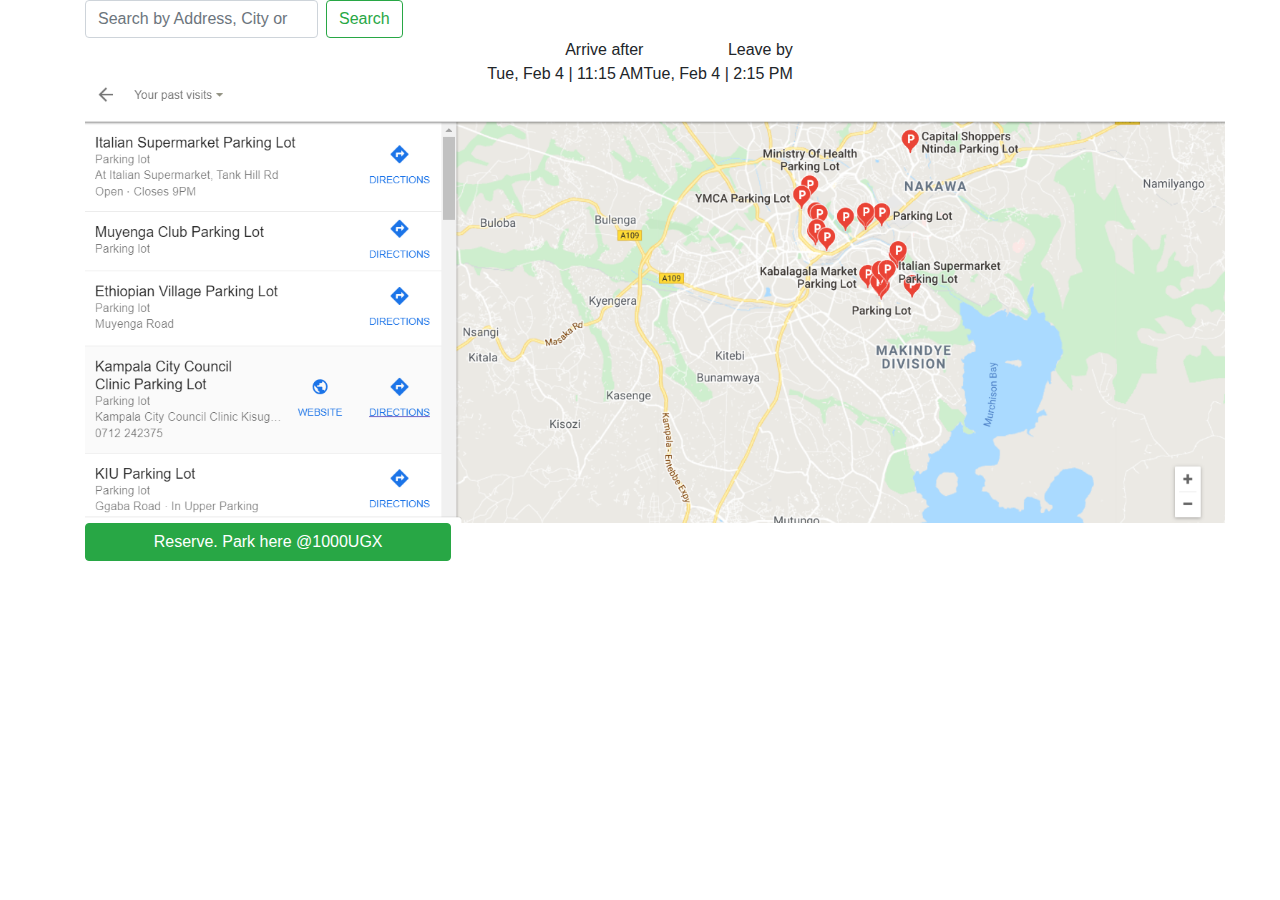
<file: index2.html>
<!DOCTYPE html>
<html>
  <title>Free Slot</title>
  <head>
    <link rel="stylesheet" href="css/bootstrap.min.css">
    <link rel="stylesheet" href="css/style.css">
  </head>
  <body>
        <!--nav bar-->
    <div class="container">
      <div class="row">
        <div class="col-md-auto">
        <form class="form-inline my-2 my-lg-0">
          <input class="form-control mr-sm-2" type="search" placeholder="Search by Address, City or State" aria-label="Search">
          <button class="btn btn-outline-success my-2 my-sm-0" type="submit">Search</button>
        </form>
      </div>
      <!--<div class="col">
        Arrive After
        Leave by
      </div>-->
</div>
</div>
<section>
  <div class="container" style="text-align: right;">
    <div class="row justify-content-center align-items-center">
      <div class="with-tooltip-styles__Root-bse18m-0 kJOBOw" data-tooltip-datetime-control="Select the date and time of your parking session.">
        <div class="desktop-search-toolbar-styles__StyledDateGroup-sc-2xtl86-3 goMNEK">
          <div class="desktop-search-toolbar-styles__StyledDateGroupStart-sc-2xtl86-4 iDSLgF datetime-styles__StyledRoot-w3rowg-0 itUbre">
            <div class="datetime-styles__StyledSelection-w3rowg-1 jgCOSS">
              <div class="datetime-styles__StyledSelectionLabel-w3rowg-2 lfablD">Arrive after
                <div aria-label="" class="datetime-styles__StyledSelectionLabelIcon-w3rowg-3 ifGNgh icon-styles__StyledRoot-wsoyhm-0 cjumww" role="" style="cursor:inherit">
        
                  </div>
                </div>
              </div>
              <div class="datetime-styles__StyledSelectionValue-w3rowg-4 gYoNEI">Tue, Feb 4 | 11:15 AM</div>
            </div>
            <input class="datetime__picker mbsc-comp" type="hidden" id="mobiscroll1580798930017" readonly="" value="02/04/2020 11:15 AM"></div>
            <div aria-label="" class="desktop-search-toolbar-styles__StyledDateGroupSeparator-sc-2xtl86-5 jGFItn icon-styles__StyledRoot-wsoyhm-0 koUnCN" role="" style="cursor:inherit">
            </div>
          </div>
          <div class="desktop-search-toolbar-styles__StyledDateGroupEnd-sc-2xtl86-6 cguFIU datetime-styles__StyledRoot-w3rowg-0 itUbre">
            <div class="datetime-styles__StyledSelection-w3rowg-1 jgCOSS">
            <div class="datetime-styles__StyledSelectionLabel-w3rowg-2 lfablD">Leave by
              <div aria-label="" class="datetime-styles__StyledSelectionLabelIcon-w3rowg-3 ifGNgh icon-styles__StyledRoot-wsoyhm-0 cjumww" role="" style="cursor:inherit">

              </div>
            </div>
            <div class="datetime-styles__StyledSelectionValue-w3rowg-4 gYoNEI">Tue, Feb 4 | 2:15 PM</div>
          </div>
          <input class="datetime__picker mbsc-comp" type="hidden" id="mobiscroll1580798930018" readonly="" value="02/04/2020 2:15 PM">
    </div>
  </div>
</div>
      <!--<div class="col">
        Arrive at<br>
        11:30AM
      </div>
      <div class="col" >
        Parking Duration<br>
        30mins
      </div>
      <div class="col">
        Leave At<br>
        12:00PM
      </div>
    </div>-->
    <div class="container">
    <div class="row">
      <div class="col">
        <img src="images/park.PNG" width="1140px" alt="">
        <!--<iframe src="https://www.google.com/maps/embed?pb=!1m18!1m12!1m3!1d15959.063968640014!2d32.599690314770235!3d0.2934467965744056!2m3!1f0!2f0!3f0!3m2!1i1024!2i768!4f13.1!3m3!1m2!1s0x177dbc39ae29c471%3A0x88f9a9ec07f2a3ea!2sMuyenga%20Tank%20Hill%2C%20Kampala!5e0!3m2!1sen!2sug!4v1580399273750!5m2!1sen!2sug" width="800" height="600" frameborder="0" style="border:0;" allowfullscreen=""></iframe>-->
      </div>
    </div> 
    </div>
  <div class="container">
  <div class="row">
    <div class="col">
      <form class="form-inline my-2 my-lg-0">
        <button type="submit" class="btn btn-success" style="width: 33%;">Reserve. Park here @1000UGX</button>
      </form>
      </div>
    </div>
  </div>
  </div>
</section>
</body>
</html>
</file>
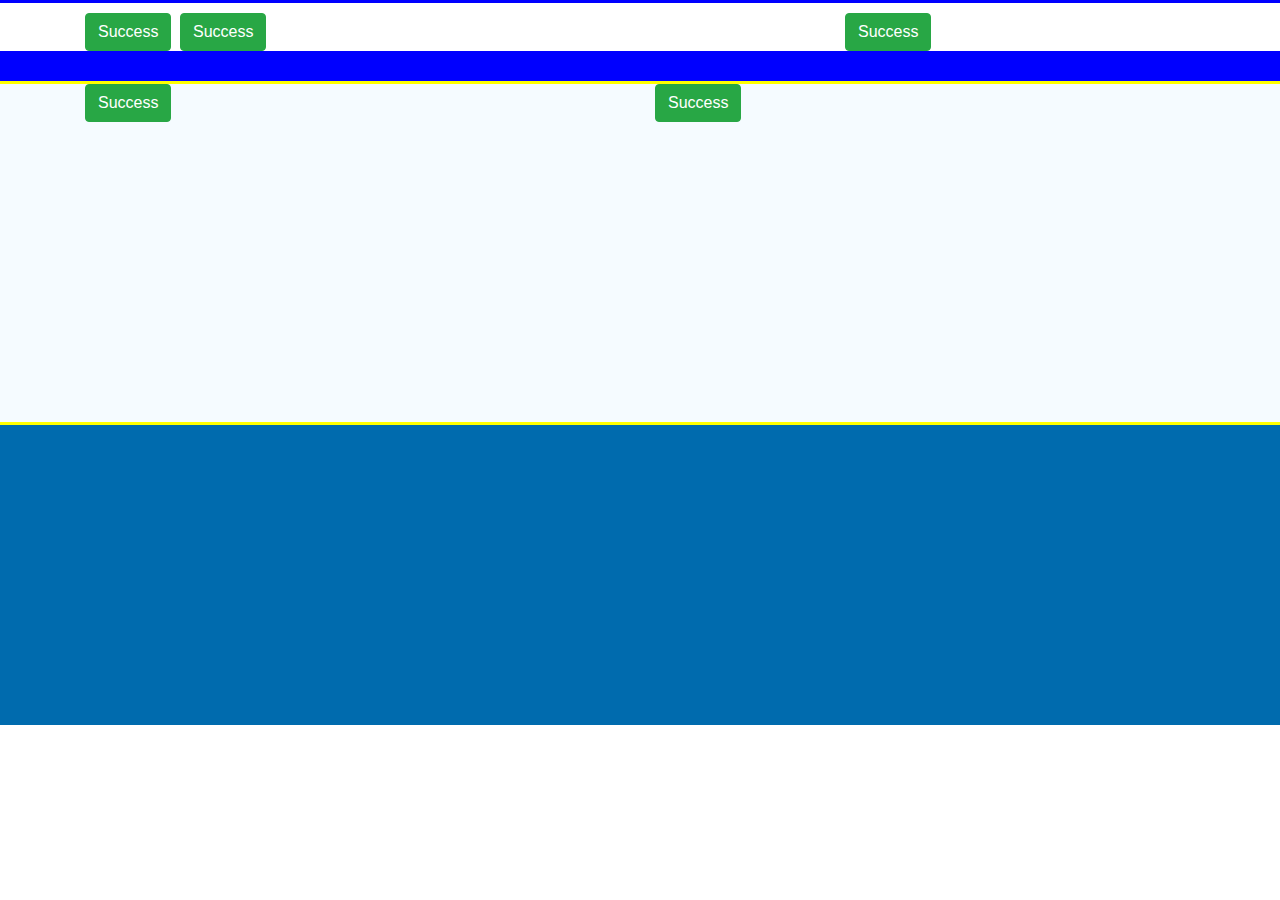
<file: index3.html>
<!DOCTYPE html>
<html>
  <title></title>
  <head>
    <link rel="stylesheet" href="css/bootstrap.css">
  </head>
  <body style="margin: 0px;">
<div style="background-color: blue; height: 3px;"></div>
<div style="background-color: white; height: 140px; margin-top: 10px;">
<div class="container">
<div class="row">
  <div class="col-lg-1">
    <button type="button" class="btn btn-success">Success</button>
  </div>
  <div class ="col-lg-7">
    <button type="button" class="btn btn-success">Success</button>
  </div>
  <div class="col-lg-4">
    <button type="button" class="btn btn-success">Success</button>
</div>
</div>
</div>
<div style="background-color: blue; height: 30px;"></div>
<div style="background-color: yellow; height: 3px;"></div>
<div style="background-color: #F5FBFF; height: 500px;">
<div class="container">
  <div class="row">
    <div class="col-lg-6">
      <button type="button" class="btn btn-success">Success</button>
    </div>
    <div class ="col-lg-6">
      <button type="button" class="btn btn-success">Success</button>
    </div>
  </div>
</div>
<div style="background-color: #F5FBFF; height: 300px;"></div>
<div style="background-color: yellow; height: 3px;"></div>
<div style="background-color: #006BAE; height: 300px;"></div>
  </body>
</html>
</file>
<file: css/style.css>
.gqszLt svg {
  height: 100%;
  width: 100%;
}
</file>
